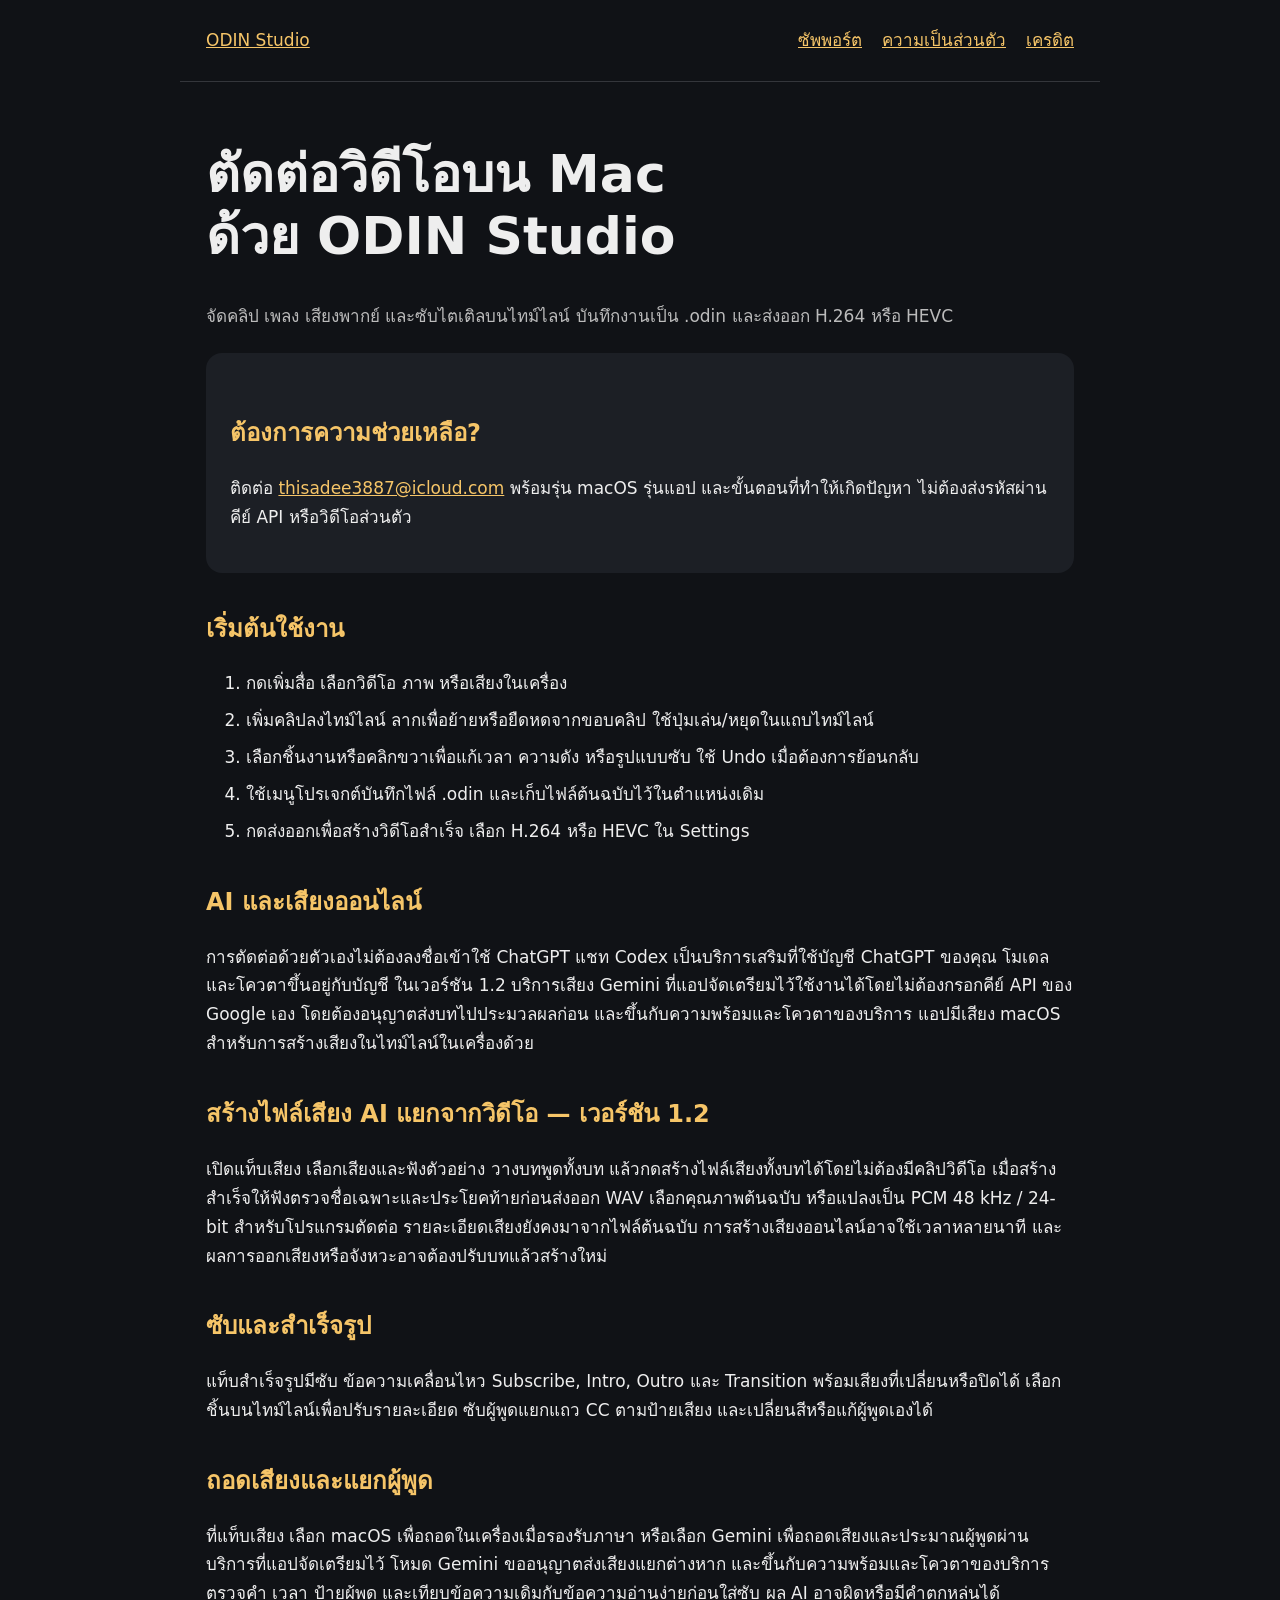
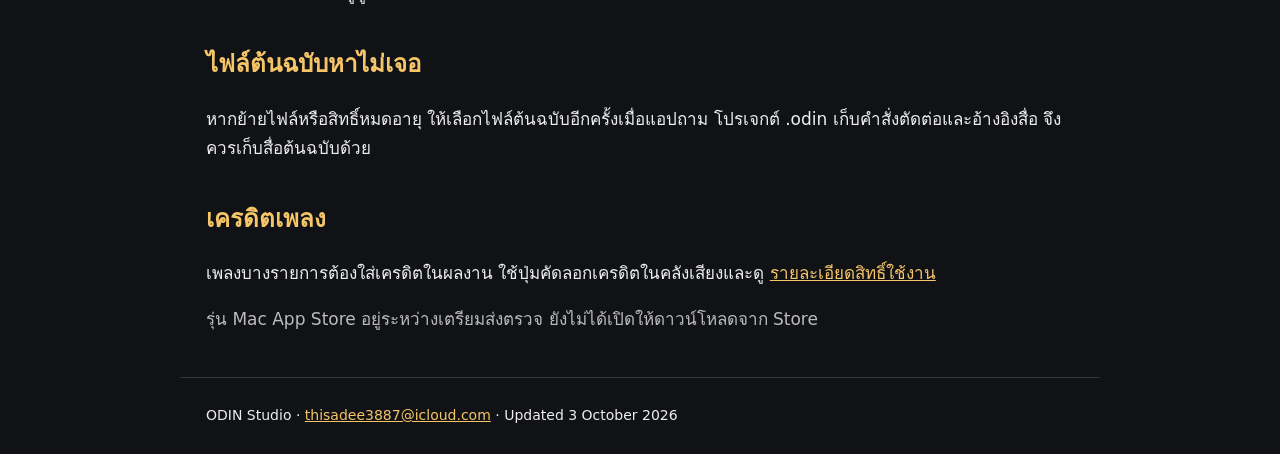
<file: index.html>
<!doctype html><html lang="th"><head><meta charset="utf-8"><meta name="viewport" content="width=device-width,initial-scale=1"><title>ODIN Studio — ซัพพอร์ต</title><link rel="stylesheet" href="style.css"></head><body>
<header><a href="index.html">ODIN Studio</a><nav><a href="index.html">ซัพพอร์ต</a><a href="privacy.html">ความเป็นส่วนตัว</a><a href="licenses.html">เครดิต</a></nav></header><main>
<h1>ตัดต่อวิดีโอบน Mac<br>ด้วย ODIN Studio</h1><p class="muted">จัดคลิป เพลง เสียงพากย์ และซับไตเติลบนไทม์ไลน์ บันทึกงานเป็น .odin และส่งออก H.264 หรือ HEVC</p>
<div class="panel"><h2>ต้องการความช่วยเหลือ?</h2><p>ติดต่อ <a href="mailto:thisadee3887@icloud.com">thisadee3887@icloud.com</a> พร้อมรุ่น macOS รุ่นแอป และขั้นตอนที่ทำให้เกิดปัญหา ไม่ต้องส่งรหัสผ่าน คีย์ API หรือวิดีโอส่วนตัว</p></div>
<h2>เริ่มต้นใช้งาน</h2><ol><li>กดเพิ่มสื่อ เลือกวิดีโอ ภาพ หรือเสียงในเครื่อง</li><li>เพิ่มคลิปลงไทม์ไลน์ ลากเพื่อย้ายหรือยืดหดจากขอบคลิป ใช้ปุ่มเล่น/หยุดในแถบไทม์ไลน์</li><li>เลือกชิ้นงานหรือคลิกขวาเพื่อแก้เวลา ความดัง หรือรูปแบบซับ ใช้ Undo เมื่อต้องการย้อนกลับ</li><li>ใช้เมนูโปรเจกต์บันทึกไฟล์ .odin และเก็บไฟล์ต้นฉบับไว้ในตำแหน่งเดิม</li><li>กดส่งออกเพื่อสร้างวิดีโอสำเร็จ เลือก H.264 หรือ HEVC ใน Settings</li></ol>
<h2>AI และเสียงออนไลน์</h2><p>การตัดต่อด้วยตัวเองไม่ต้องลงชื่อเข้าใช้ ChatGPT แชท Codex เป็นบริการเสริมที่ใช้บัญชี ChatGPT ของคุณ โมเดลและโควตาขึ้นอยู่กับบัญชี ในเวอร์ชัน 1.2 บริการเสียง Gemini ที่แอปจัดเตรียมไว้ใช้งานได้โดยไม่ต้องกรอกคีย์ API ของ Google เอง โดยต้องอนุญาตส่งบทไปประมวลผลก่อน และขึ้นกับความพร้อมและโควตาของบริการ แอปมีเสียง macOS สำหรับการสร้างเสียงในไทม์ไลน์ในเครื่องด้วย</p>
<h2>สร้างไฟล์เสียง AI แยกจากวิดีโอ — เวอร์ชัน 1.2</h2><p>เปิดแท็บเสียง เลือกเสียงและฟังตัวอย่าง วางบทพูดทั้งบท แล้วกดสร้างไฟล์เสียงทั้งบทได้โดยไม่ต้องมีคลิปวิดีโอ เมื่อสร้างสำเร็จให้ฟังตรวจชื่อเฉพาะและประโยคท้ายก่อนส่งออก WAV เลือกคุณภาพต้นฉบับ หรือแปลงเป็น PCM 48 kHz / 24-bit สำหรับโปรแกรมตัดต่อ รายละเอียดเสียงยังคงมาจากไฟล์ต้นฉบับ การสร้างเสียงออนไลน์อาจใช้เวลาหลายนาที และผลการออกเสียงหรือจังหวะอาจต้องปรับบทแล้วสร้างใหม่</p><h2>ซับและสำเร็จรูป</h2><p>แท็บสำเร็จรูปมีซับ ข้อความเคลื่อนไหว Subscribe, Intro, Outro และ Transition พร้อมเสียงที่เปลี่ยนหรือปิดได้ เลือกชิ้นบนไทม์ไลน์เพื่อปรับรายละเอียด ซับผู้พูดแยกแถว CC ตามป้ายเสียง และเปลี่ยนสีหรือแก้ผู้พูดเองได้</p><h2>ถอดเสียงและแยกผู้พูด</h2><p>ที่แท็บเสียง เลือก macOS เพื่อถอดในเครื่องเมื่อรองรับภาษา หรือเลือก Gemini เพื่อถอดเสียงและประมาณผู้พูดผ่านบริการที่แอปจัดเตรียมไว้ โหมด Gemini ขออนุญาตส่งเสียงแยกต่างหาก และขึ้นกับความพร้อมและโควตาของบริการ ตรวจคำ เวลา ป้ายผู้พูด และเทียบข้อความเดิมกับข้อความอ่านง่ายก่อนใส่ซับ ผล AI อาจผิดหรือมีคำตกหล่นได้</p><h2>ไฟล์ต้นฉบับหาไม่เจอ</h2><p>หากย้ายไฟล์หรือสิทธิ์หมดอายุ ให้เลือกไฟล์ต้นฉบับอีกครั้งเมื่อแอปถาม โปรเจกต์ .odin เก็บคำสั่งตัดต่อและอ้างอิงสื่อ จึงควรเก็บสื่อต้นฉบับด้วย</p>
<h2>เครดิตเพลง</h2><p>เพลงบางรายการต้องใส่เครดิตในผลงาน ใช้ปุ่มคัดลอกเครดิตในคลังเสียงและดู <a href="licenses.html">รายละเอียดสิทธิ์ใช้งาน</a></p>
<p class="muted">รุ่น Mac App Store อยู่ระหว่างเตรียมส่งตรวจ ยังไม่ได้เปิดให้ดาวน์โหลดจาก Store</p></main><footer>ODIN Studio · <a href="mailto:thisadee3887@icloud.com">thisadee3887@icloud.com</a> · Updated 3 October 2026</footer></body></html>
</file>
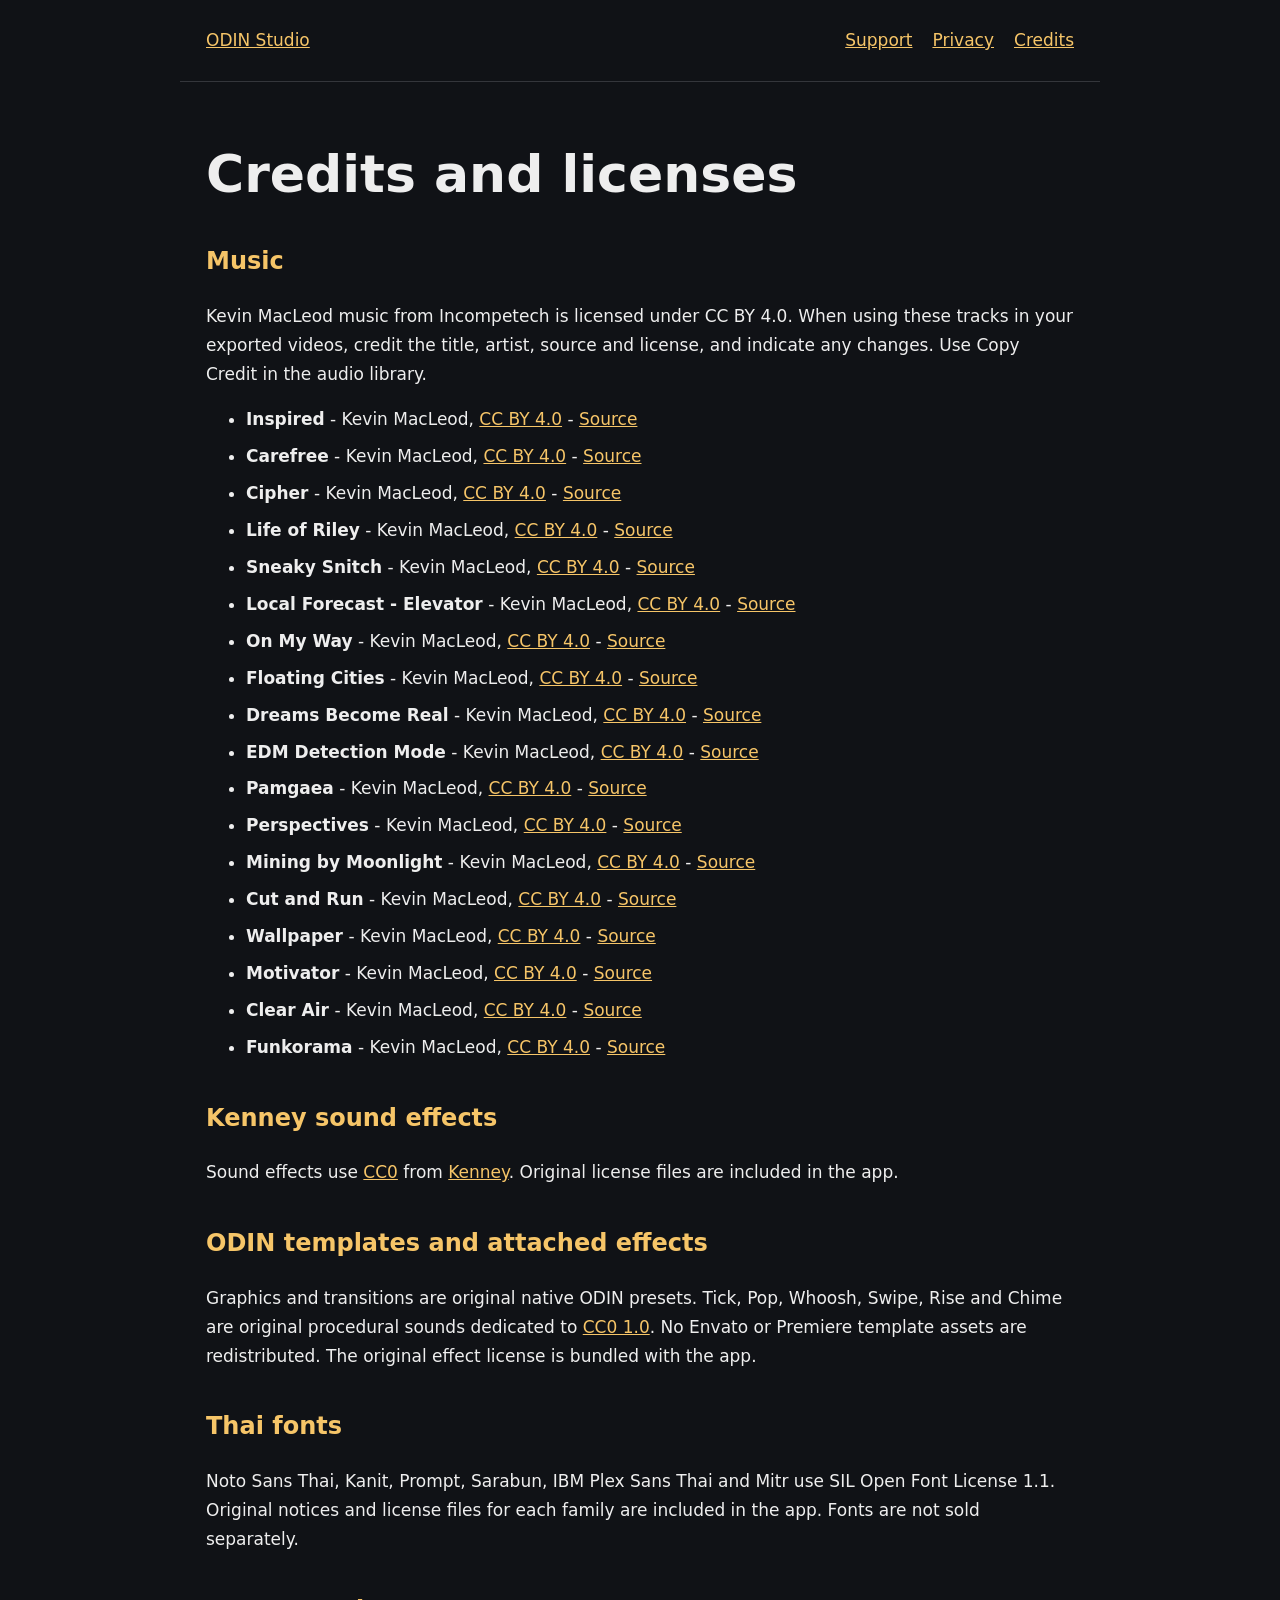
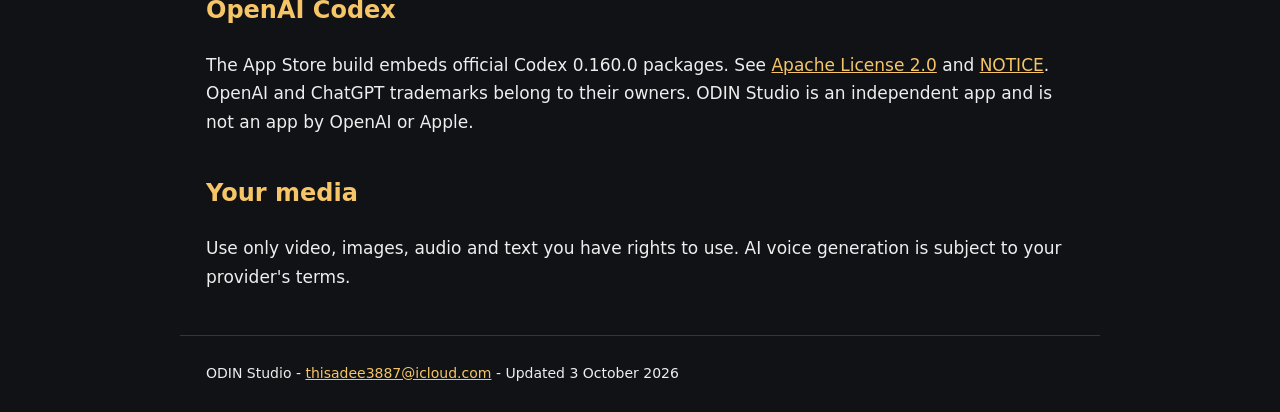
<file: licenses.html>
<!doctype html><html lang="en"><head><meta charset="utf-8"><meta name="viewport" content="width=device-width,initial-scale=1"><title>ODIN Studio - Credits</title><link rel="stylesheet" href="style.css"></head><body><header><a href="index.html">ODIN Studio</a><nav><a href="index.html">Support</a><a href="privacy.html">Privacy</a><a href="licenses.html">Credits</a></nav></header><main><h1>Credits and licenses</h1><h2>Music</h2><p>Kevin MacLeod music from Incompetech is licensed under CC BY 4.0. When using these tracks in your exported videos, credit the title, artist, source and license, and indicate any changes. Use Copy Credit in the audio library.</p><ul><li><strong>Inspired</strong> - Kevin MacLeod, <a href="https://creativecommons.org/licenses/by/4.0/">CC BY 4.0</a> - <a href="https://incompetech.com/music/royalty-free/index.html?isrc=USUAN1600022">Source</a></li><li><strong>Carefree</strong> - Kevin MacLeod, <a href="https://creativecommons.org/licenses/by/4.0/">CC BY 4.0</a> - <a href="https://incompetech.com/music/royalty-free/index.html?isrc=USUAN1400037">Source</a></li><li><strong>Cipher</strong> - Kevin MacLeod, <a href="https://creativecommons.org/licenses/by/4.0/">CC BY 4.0</a> - <a href="https://incompetech.com/music/royalty-free/index.html?isrc=USUAN1100844">Source</a></li><li><strong>Life of Riley</strong> - Kevin MacLeod, <a href="https://creativecommons.org/licenses/by/4.0/">CC BY 4.0</a> - <a href="https://incompetech.com/music/royalty-free/index.html?isrc=USUAN1400054">Source</a></li><li><strong>Sneaky Snitch</strong> - Kevin MacLeod, <a href="https://creativecommons.org/licenses/by/4.0/">CC BY 4.0</a> - <a href="https://incompetech.com/music/royalty-free/index.html?isrc=USUAN1100772">Source</a></li><li><strong>Local Forecast - Elevator</strong> - Kevin MacLeod, <a href="https://creativecommons.org/licenses/by/4.0/">CC BY 4.0</a> - <a href="https://incompetech.com/music/royalty-free/index.html?isrc=USUAN1300012">Source</a></li><li><strong>On My Way</strong> - Kevin MacLeod, <a href="https://creativecommons.org/licenses/by/4.0/">CC BY 4.0</a> - <a href="https://incompetech.com/music/royalty-free/index.html?isrc=USUAN1600062">Source</a></li><li><strong>Floating Cities</strong> - Kevin MacLeod, <a href="https://creativecommons.org/licenses/by/4.0/">CC BY 4.0</a> - <a href="https://incompetech.com/music/royalty-free/index.html?isrc=USUAN1600018">Source</a></li><li><strong>Dreams Become Real</strong> - Kevin MacLeod, <a href="https://creativecommons.org/licenses/by/4.0/">CC BY 4.0</a> - <a href="https://incompetech.com/music/royalty-free/index.html?isrc=USUAN1500027">Source</a></li><li><strong>EDM Detection Mode</strong> - Kevin MacLeod, <a href="https://creativecommons.org/licenses/by/4.0/">CC BY 4.0</a> - <a href="https://incompetech.com/music/royalty-free/index.html?isrc=USUAN1500026">Source</a></li><li><strong>Pamgaea</strong> - Kevin MacLeod, <a href="https://creativecommons.org/licenses/by/4.0/">CC BY 4.0</a> - <a href="https://incompetech.com/music/royalty-free/index.html?isrc=USUAN1300036">Source</a></li><li><strong>Perspectives</strong> - Kevin MacLeod, <a href="https://creativecommons.org/licenses/by/4.0/">CC BY 4.0</a> - <a href="https://incompetech.com/music/royalty-free/index.html?isrc=USUAN1300027">Source</a></li><li><strong>Mining by Moonlight</strong> - Kevin MacLeod, <a href="https://creativecommons.org/licenses/by/4.0/">CC BY 4.0</a> - <a href="https://incompetech.com/music/royalty-free/index.html?isrc=USUAN1200089">Source</a></li><li><strong>Cut and Run</strong> - Kevin MacLeod, <a href="https://creativecommons.org/licenses/by/4.0/">CC BY 4.0</a> - <a href="https://incompetech.com/music/royalty-free/index.html?isrc=USUAN1100851">Source</a></li><li><strong>Wallpaper</strong> - Kevin MacLeod, <a href="https://creativecommons.org/licenses/by/4.0/">CC BY 4.0</a> - <a href="https://incompetech.com/music/royalty-free/index.html?isrc=USUAN1100843">Source</a></li><li><strong>Motivator</strong> - Kevin MacLeod, <a href="https://creativecommons.org/licenses/by/4.0/">CC BY 4.0</a> - <a href="https://incompetech.com/music/royalty-free/index.html?isrc=USUAN1100803">Source</a></li><li><strong>Clear Air</strong> - Kevin MacLeod, <a href="https://creativecommons.org/licenses/by/4.0/">CC BY 4.0</a> - <a href="https://incompetech.com/music/royalty-free/index.html?isrc=USUAN1100626">Source</a></li><li><strong>Funkorama</strong> - Kevin MacLeod, <a href="https://creativecommons.org/licenses/by/4.0/">CC BY 4.0</a> - <a href="https://incompetech.com/music/royalty-free/index.html?isrc=USUAN1100474">Source</a></li></ul><h2>Kenney sound effects</h2><p>Sound effects use <a href="https://creativecommons.org/publicdomain/zero/1.0/">CC0</a> from <a href="https://kenney.nl/assets">Kenney</a>. Original license files are included in the app.</p><h2>ODIN templates and attached effects</h2><p>Graphics and transitions are original native ODIN presets. Tick, Pop, Whoosh, Swipe, Rise and Chime are original procedural sounds dedicated to <a href="https://creativecommons.org/publicdomain/zero/1.0/">CC0 1.0</a>. No Envato or Premiere template assets are redistributed. The original effect license is bundled with the app.</p><h2>Thai fonts</h2><p>Noto Sans Thai, Kanit, Prompt, Sarabun, IBM Plex Sans Thai and Mitr use SIL Open Font License 1.1. Original notices and license files for each family are included in the app. Fonts are not sold separately.</p><h2>OpenAI Codex</h2><p>The App Store build embeds official Codex 0.160.0 packages. See <a href="codex-license.txt">Apache License 2.0</a> and <a href="codex-notice.txt">NOTICE</a>. OpenAI and ChatGPT trademarks belong to their owners. ODIN Studio is an independent app and is not an app by OpenAI or Apple.</p><h2>Your media</h2><p>Use only video, images, audio and text you have rights to use. AI voice generation is subject to your provider's terms.</p></main><footer>ODIN Studio - <a href="mailto:thisadee3887@icloud.com">thisadee3887@icloud.com</a> - Updated 3 October 2026</footer></body></html>
</file>
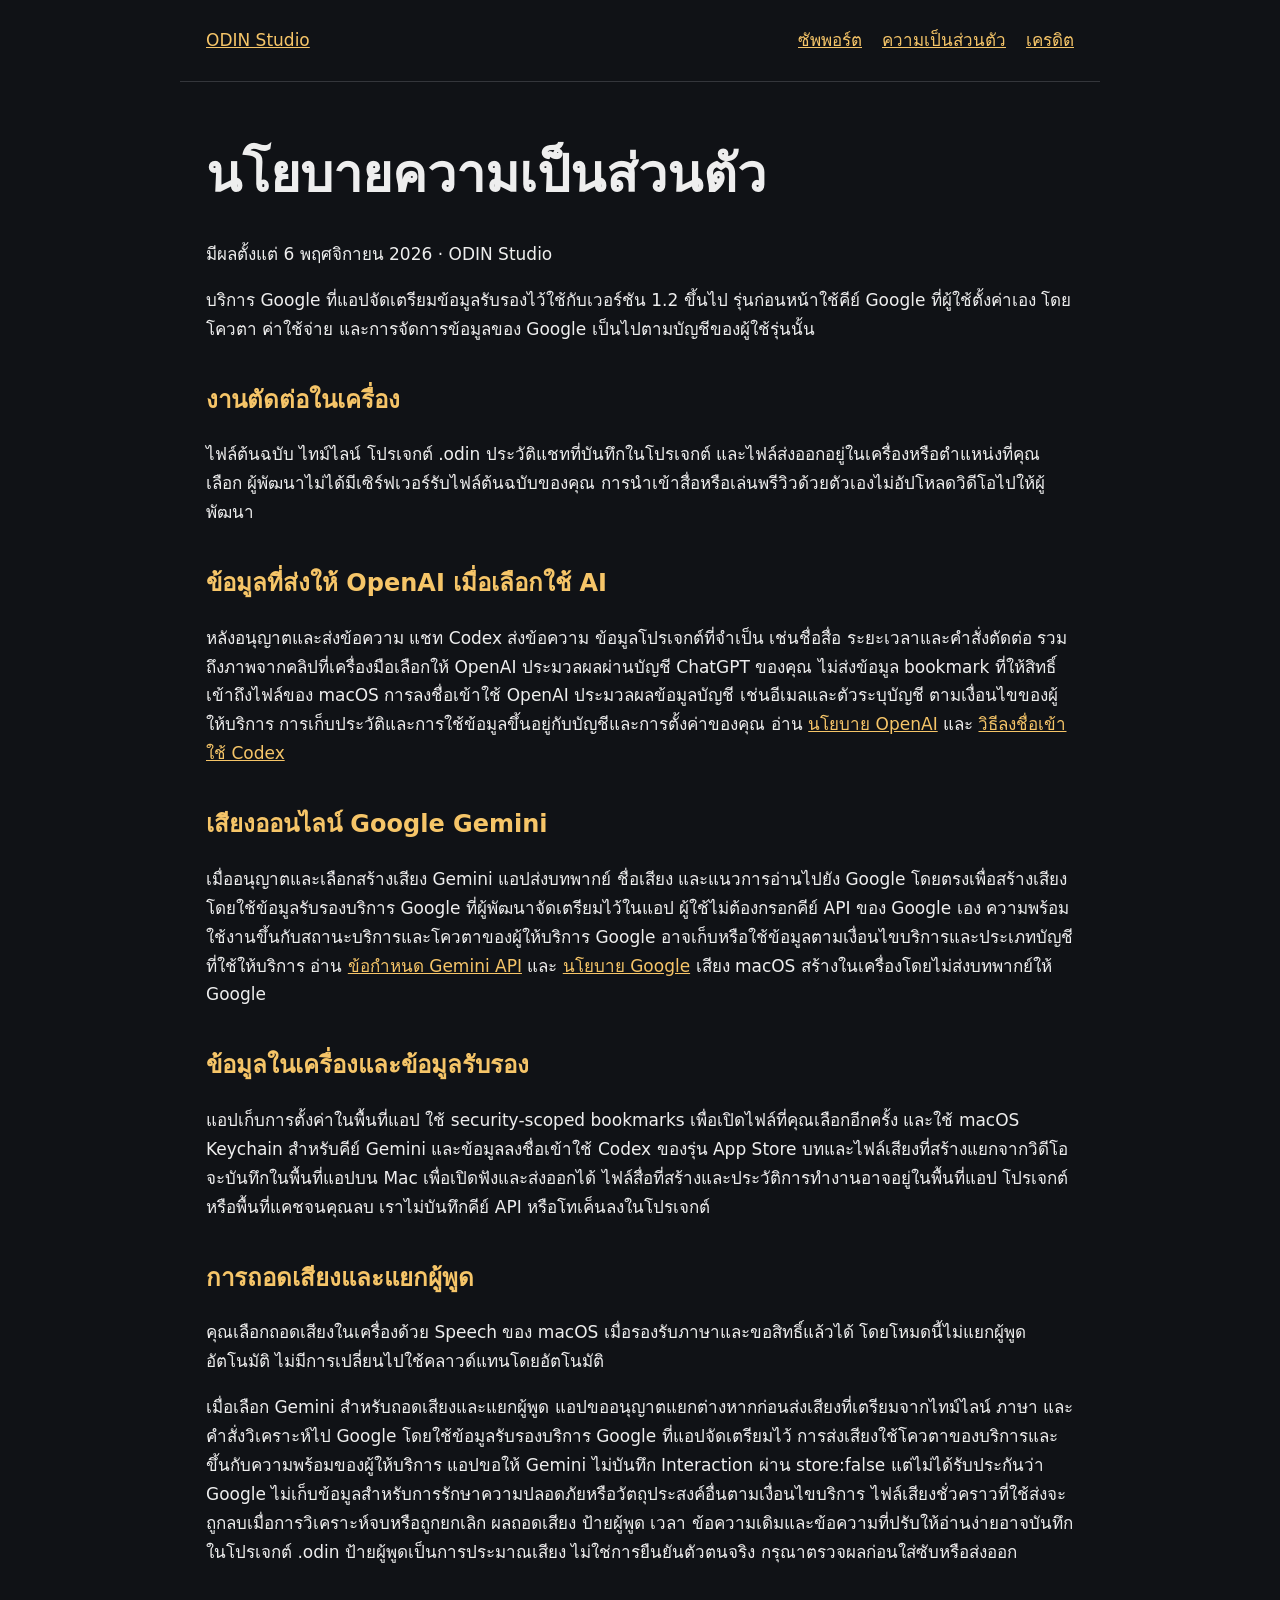
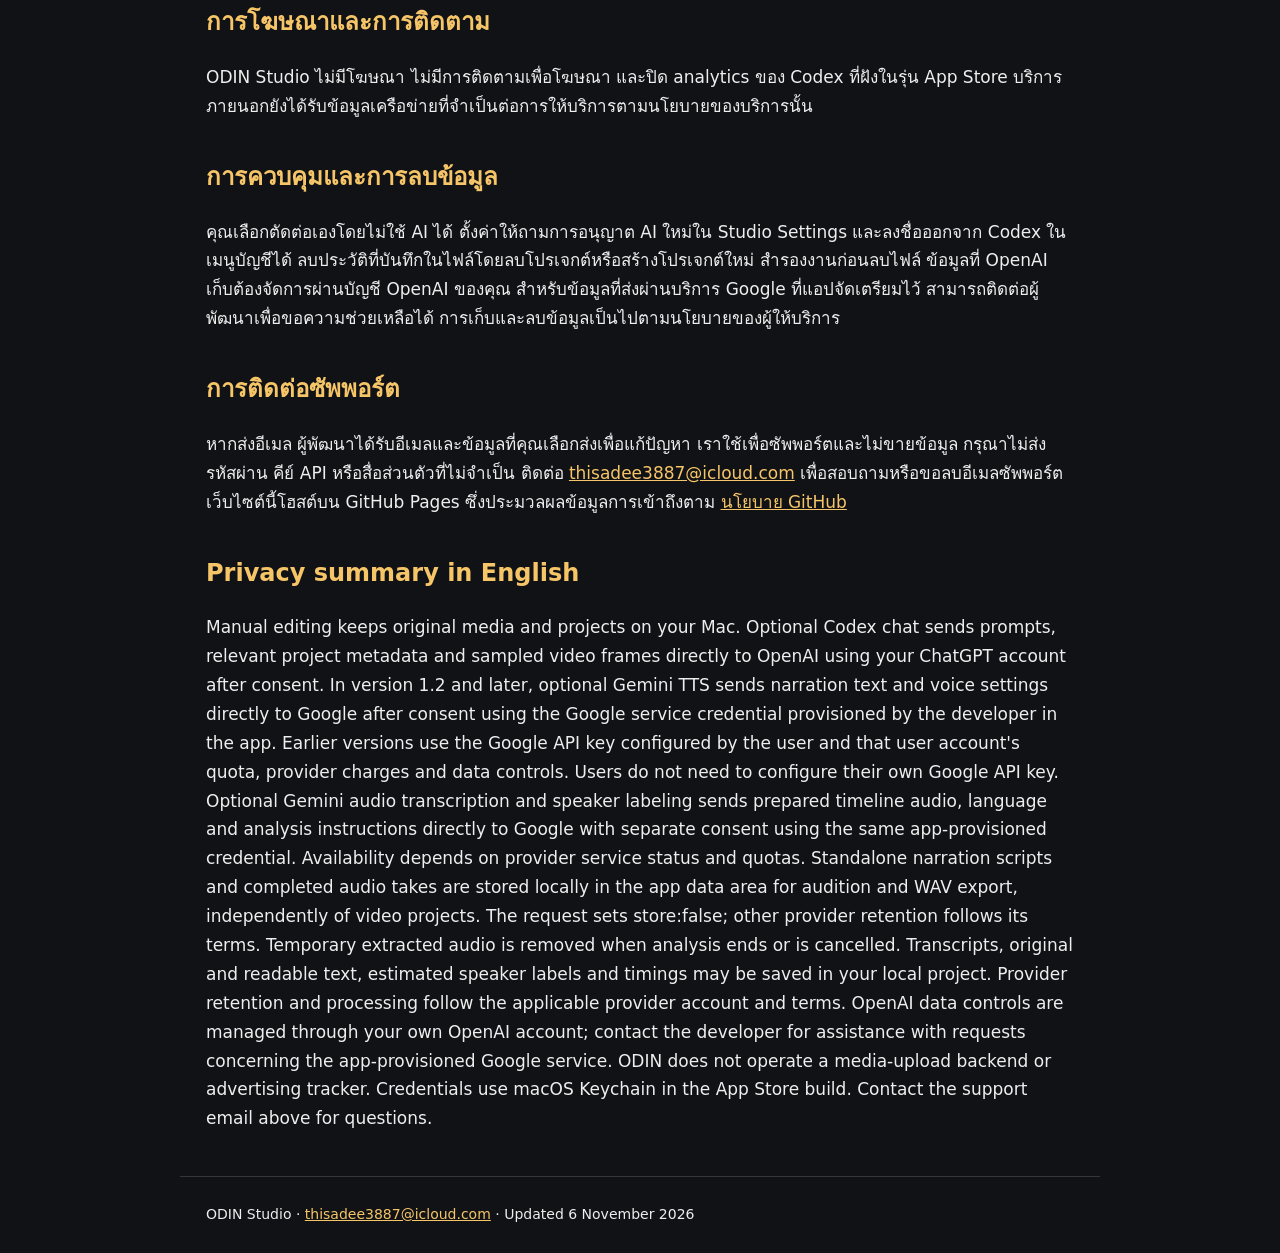
<file: privacy.html>
<!doctype html><html lang="th"><head><meta charset="utf-8"><meta name="viewport" content="width=device-width,initial-scale=1"><title>ODIN Studio — ความเป็นส่วนตัว</title><link rel="stylesheet" href="style.css"></head><body>
<header><a href="index.html">ODIN Studio</a><nav><a href="index.html">ซัพพอร์ต</a><a href="privacy.html">ความเป็นส่วนตัว</a><a href="licenses.html">เครดิต</a></nav></header><main>
<h1>นโยบายความเป็นส่วนตัว</h1><p>มีผลตั้งแต่ 6 พฤศจิกายน 2026 · ODIN Studio</p><p>บริการ Google ที่แอปจัดเตรียมข้อมูลรับรองไว้ใช้กับเวอร์ชัน 1.2 ขึ้นไป รุ่นก่อนหน้าใช้คีย์ Google ที่ผู้ใช้ตั้งค่าเอง โดยโควตา ค่าใช้จ่าย และการจัดการข้อมูลของ Google เป็นไปตามบัญชีของผู้ใช้รุ่นนั้น</p>
<h2>งานตัดต่อในเครื่อง</h2><p>ไฟล์ต้นฉบับ ไทม์ไลน์ โปรเจกต์ .odin ประวัติแชทที่บันทึกในโปรเจกต์ และไฟล์ส่งออกอยู่ในเครื่องหรือตำแหน่งที่คุณเลือก ผู้พัฒนาไม่ได้มีเซิร์ฟเวอร์รับไฟล์ต้นฉบับของคุณ การนำเข้าสื่อหรือเล่นพรีวิวด้วยตัวเองไม่อัปโหลดวิดีโอไปให้ผู้พัฒนา</p>
<h2>ข้อมูลที่ส่งให้ OpenAI เมื่อเลือกใช้ AI</h2><p>หลังอนุญาตและส่งข้อความ แชท Codex ส่งข้อความ ข้อมูลโปรเจกต์ที่จำเป็น เช่นชื่อสื่อ ระยะเวลาและคำสั่งตัดต่อ รวมถึงภาพจากคลิปที่เครื่องมือเลือกให้ OpenAI ประมวลผลผ่านบัญชี ChatGPT ของคุณ ไม่ส่งข้อมูล bookmark ที่ให้สิทธิ์เข้าถึงไฟล์ของ macOS การลงชื่อเข้าใช้ OpenAI ประมวลผลข้อมูลบัญชี เช่นอีเมลและตัวระบุบัญชี ตามเงื่อนไขของผู้ให้บริการ การเก็บประวัติและการใช้ข้อมูลขึ้นอยู่กับบัญชีและการตั้งค่าของคุณ อ่าน <a href="https://openai.com/policies/privacy-policy/">นโยบาย OpenAI</a> และ <a href="https://developers.openai.com/codex/auth/">วิธีลงชื่อเข้าใช้ Codex</a></p>
<h2>เสียงออนไลน์ Google Gemini</h2><p>เมื่ออนุญาตและเลือกสร้างเสียง Gemini แอปส่งบทพากย์ ชื่อเสียง และแนวการอ่านไปยัง Google โดยตรงเพื่อสร้างเสียง โดยใช้ข้อมูลรับรองบริการ Google ที่ผู้พัฒนาจัดเตรียมไว้ในแอป ผู้ใช้ไม่ต้องกรอกคีย์ API ของ Google เอง ความพร้อมใช้งานขึ้นกับสถานะบริการและโควตาของผู้ให้บริการ Google อาจเก็บหรือใช้ข้อมูลตามเงื่อนไขบริการและประเภทบัญชีที่ใช้ให้บริการ อ่าน <a href="https://ai.google.dev/gemini-api/terms">ข้อกำหนด Gemini API</a> และ <a href="https://policies.google.com/privacy">นโยบาย Google</a> เสียง macOS สร้างในเครื่องโดยไม่ส่งบทพากย์ให้ Google</p>
<h2>ข้อมูลในเครื่องและข้อมูลรับรอง</h2><p>แอปเก็บการตั้งค่าในพื้นที่แอป ใช้ security-scoped bookmarks เพื่อเปิดไฟล์ที่คุณเลือกอีกครั้ง และใช้ macOS Keychain สำหรับคีย์ Gemini และข้อมูลลงชื่อเข้าใช้ Codex ของรุ่น App Store บทและไฟล์เสียงที่สร้างแยกจากวิดีโอจะบันทึกในพื้นที่แอปบน Mac เพื่อเปิดฟังและส่งออกได้ ไฟล์สื่อที่สร้างและประวัติการทำงานอาจอยู่ในพื้นที่แอป โปรเจกต์ หรือพื้นที่แคชจนคุณลบ เราไม่บันทึกคีย์ API หรือโทเค็นลงในโปรเจกต์</p>
<h2>การถอดเสียงและแยกผู้พูด</h2><p>คุณเลือกถอดเสียงในเครื่องด้วย Speech ของ macOS เมื่อรองรับภาษาและขอสิทธิ์แล้วได้ โดยโหมดนี้ไม่แยกผู้พูดอัตโนมัติ ไม่มีการเปลี่ยนไปใช้คลาวด์แทนโดยอัตโนมัติ</p><p>เมื่อเลือก Gemini สำหรับถอดเสียงและแยกผู้พูด แอปขออนุญาตแยกต่างหากก่อนส่งเสียงที่เตรียมจากไทม์ไลน์ ภาษา และคำสั่งวิเคราะห์ไป Google โดยใช้ข้อมูลรับรองบริการ Google ที่แอปจัดเตรียมไว้ การส่งเสียงใช้โควตาของบริการและขึ้นกับความพร้อมของผู้ให้บริการ แอปขอให้ Gemini ไม่บันทึก Interaction ผ่าน store:false แต่ไม่ได้รับประกันว่า Google ไม่เก็บข้อมูลสำหรับการรักษาความปลอดภัยหรือวัตถุประสงค์อื่นตามเงื่อนไขบริการ ไฟล์เสียงชั่วคราวที่ใช้ส่งจะถูกลบเมื่อการวิเคราะห์จบหรือถูกยกเลิก ผลถอดเสียง ป้ายผู้พูด เวลา ข้อความเดิมและข้อความที่ปรับให้อ่านง่ายอาจบันทึกในโปรเจกต์ .odin ป้ายผู้พูดเป็นการประมาณเสียง ไม่ใช่การยืนยันตัวตนจริง กรุณาตรวจผลก่อนใส่ซับหรือส่งออก</p>
<h2>การโฆษณาและการติดตาม</h2><p>ODIN Studio ไม่มีโฆษณา ไม่มีการติดตามเพื่อโฆษณา และปิด analytics ของ Codex ที่ฝังในรุ่น App Store บริการภายนอกยังได้รับข้อมูลเครือข่ายที่จำเป็นต่อการให้บริการตามนโยบายของบริการนั้น</p>
<h2>การควบคุมและการลบข้อมูล</h2><p>คุณเลือกตัดต่อเองโดยไม่ใช้ AI ได้ ตั้งค่าให้ถามการอนุญาต AI ใหม่ใน Studio Settings และลงชื่อออกจาก Codex ในเมนูบัญชีได้ ลบประวัติที่บันทึกในไฟล์โดยลบโปรเจกต์หรือสร้างโปรเจกต์ใหม่ สำรองงานก่อนลบไฟล์ ข้อมูลที่ OpenAI เก็บต้องจัดการผ่านบัญชี OpenAI ของคุณ สำหรับข้อมูลที่ส่งผ่านบริการ Google ที่แอปจัดเตรียมไว้ สามารถติดต่อผู้พัฒนาเพื่อขอความช่วยเหลือได้ การเก็บและลบข้อมูลเป็นไปตามนโยบายของผู้ให้บริการ</p>
<h2>การติดต่อซัพพอร์ต</h2><p>หากส่งอีเมล ผู้พัฒนาได้รับอีเมลและข้อมูลที่คุณเลือกส่งเพื่อแก้ปัญหา เราใช้เพื่อซัพพอร์ตและไม่ขายข้อมูล กรุณาไม่ส่งรหัสผ่าน คีย์ API หรือสื่อส่วนตัวที่ไม่จำเป็น ติดต่อ <a href="mailto:thisadee3887@icloud.com">thisadee3887@icloud.com</a> เพื่อสอบถามหรือขอลบอีเมลซัพพอร์ต เว็บไซต์นี้โฮสต์บน GitHub Pages ซึ่งประมวลผลข้อมูลการเข้าถึงตาม <a href="https://docs.github.com/en/site-policy/privacy-policies/github-general-privacy-statement">นโยบาย GitHub</a></p>
<h2>Privacy summary in English</h2><p>Manual editing keeps original media and projects on your Mac. Optional Codex chat sends prompts, relevant project metadata and sampled video frames directly to OpenAI using your ChatGPT account after consent. In version 1.2 and later, optional Gemini TTS sends narration text and voice settings directly to Google after consent using the Google service credential provisioned by the developer in the app. Earlier versions use the Google API key configured by the user and that user account's quota, provider charges and data controls. Users do not need to configure their own Google API key. Optional Gemini audio transcription and speaker labeling sends prepared timeline audio, language and analysis instructions directly to Google with separate consent using the same app-provisioned credential. Availability depends on provider service status and quotas. Standalone narration scripts and completed audio takes are stored locally in the app data area for audition and WAV export, independently of video projects. The request sets store:false; other provider retention follows its terms. Temporary extracted audio is removed when analysis ends or is cancelled. Transcripts, original and readable text, estimated speaker labels and timings may be saved in your local project. Provider retention and processing follow the applicable provider account and terms. OpenAI data controls are managed through your own OpenAI account; contact the developer for assistance with requests concerning the app-provisioned Google service. ODIN does not operate a media-upload backend or advertising tracker. Credentials use macOS Keychain in the App Store build. Contact the support email above for questions.</p>
</main><footer>ODIN Studio · <a href="mailto:thisadee3887@icloud.com">thisadee3887@icloud.com</a> · Updated 6 November 2026</footer></body></html>
</file>
<file: style.css>
*{box-sizing:border-box}body{margin:0;background:#101216;color:#eee;font:17px/1.7 system-ui,sans-serif}main,header,footer{max-width:920px;margin:auto;padding:26px}header{display:flex;justify-content:space-between;gap:20px;align-items:center;border-bottom:1px solid #34363b}a{color:#f6c568}nav{display:flex;gap:20px;flex-wrap:wrap}h1{font-size:clamp(32px,6vw,52px);line-height:1.2}h2{font-size:24px;margin-top:36px;color:#f6c568}.muted{color:#bbb}.panel{padding:24px;background:#1c1f25;border-radius:16px;margin:22px 0}li{margin:8px 0}footer{border-top:1px solid #34363b;font-size:14px}code{overflow-wrap:anywhere}@media(max-width:600px){header{display:block}nav{margin-top:16px}}
</file>
